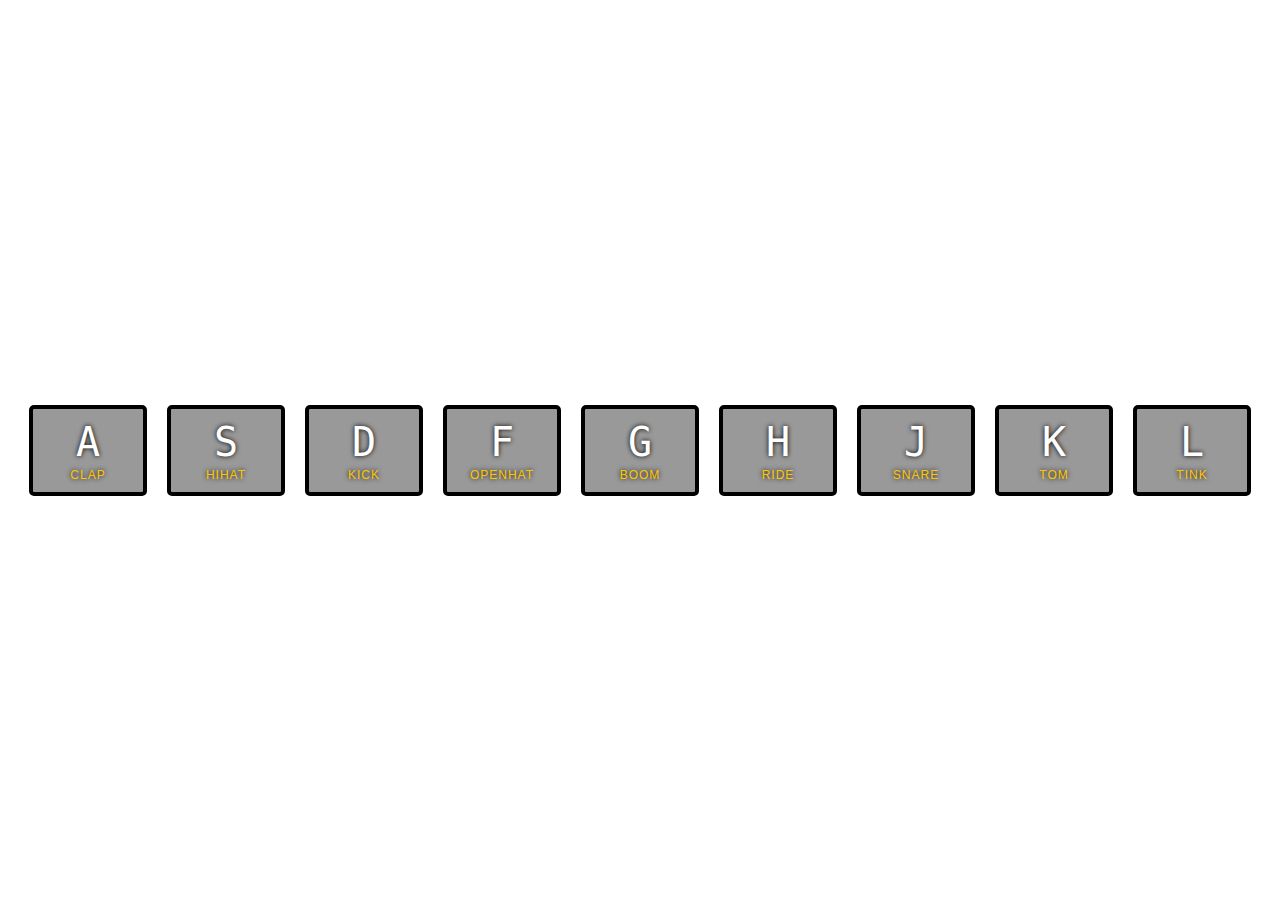
<file: 01 - JavaScript Drum Kit/index.html>
<!DOCTYPE html>
<html lang="en">
  <head>
    <meta charset="UTF-8" />
    <title>JS Drum Kit</title>
    <link rel="stylesheet" href="style.css" />
  </head>
  <body>
    <div class="keys">
      <div data-key="65" class="key">
        <kbd>A</kbd>
        <span class="sound">clap</span>
      </div>
      <div data-key="83" class="key">
        <kbd>S</kbd>
        <span class="sound">hihat</span>
      </div>
      <div data-key="68" class="key">
        <kbd>D</kbd>
        <span class="sound">kick</span>
      </div>
      <div data-key="70" class="key">
        <kbd>F</kbd>
        <span class="sound">openhat</span>
      </div>
      <div data-key="71" class="key">
        <kbd>G</kbd>
        <span class="sound">boom</span>
      </div>
      <div data-key="72" class="key">
        <kbd>H</kbd>
        <span class="sound">ride</span>
      </div>
      <div data-key="74" class="key">
        <kbd>J</kbd>
        <span class="sound">snare</span>
      </div>
      <div data-key="75" class="key">
        <kbd>K</kbd>
        <span class="sound">tom</span>
      </div>
      <div data-key="76" class="key">
        <kbd>L</kbd>
        <span class="sound">tink</span>
      </div>
    </div>

    <audio data-key="65" src="sounds/clap.wav"></audio>
    <audio data-key="83" src="sounds/hihat.wav"></audio>
    <audio data-key="68" src="sounds/kick.wav"></audio>
    <audio data-key="70" src="sounds/openhat.wav"></audio>
    <audio data-key="71" src="sounds/boom.wav"></audio>
    <audio data-key="72" src="sounds/ride.wav"></audio>
    <audio data-key="74" src="sounds/snare.wav"></audio>
    <audio data-key="75" src="sounds/tom.wav"></audio>
    <audio data-key="76" src="sounds/tink.wav"></audio>

    <script>
      function removeTransition(e) {
        if (e.propertyName !== 'transform') return;
        e.target.classList.remove('playing');
      }
    
      function playSound(e) {
        const audio = document.querySelector(`audio[data-key="${e.keyCode}"]`);
        const key = document.querySelector(`div[data-key="${e.keyCode}"]`);
        if (!audio) return;
    
        key.classList.add('playing');
        audio.currentTime = 0;
        audio.play();
      }
    
      const keys = Array.from(document.querySelectorAll('.key'));
      keys.forEach(key => key.addEventListener('transitionend', removeTransition));
      window.addEventListener('keydown', playSound);
    </script>
  </body>
</html>
</file>
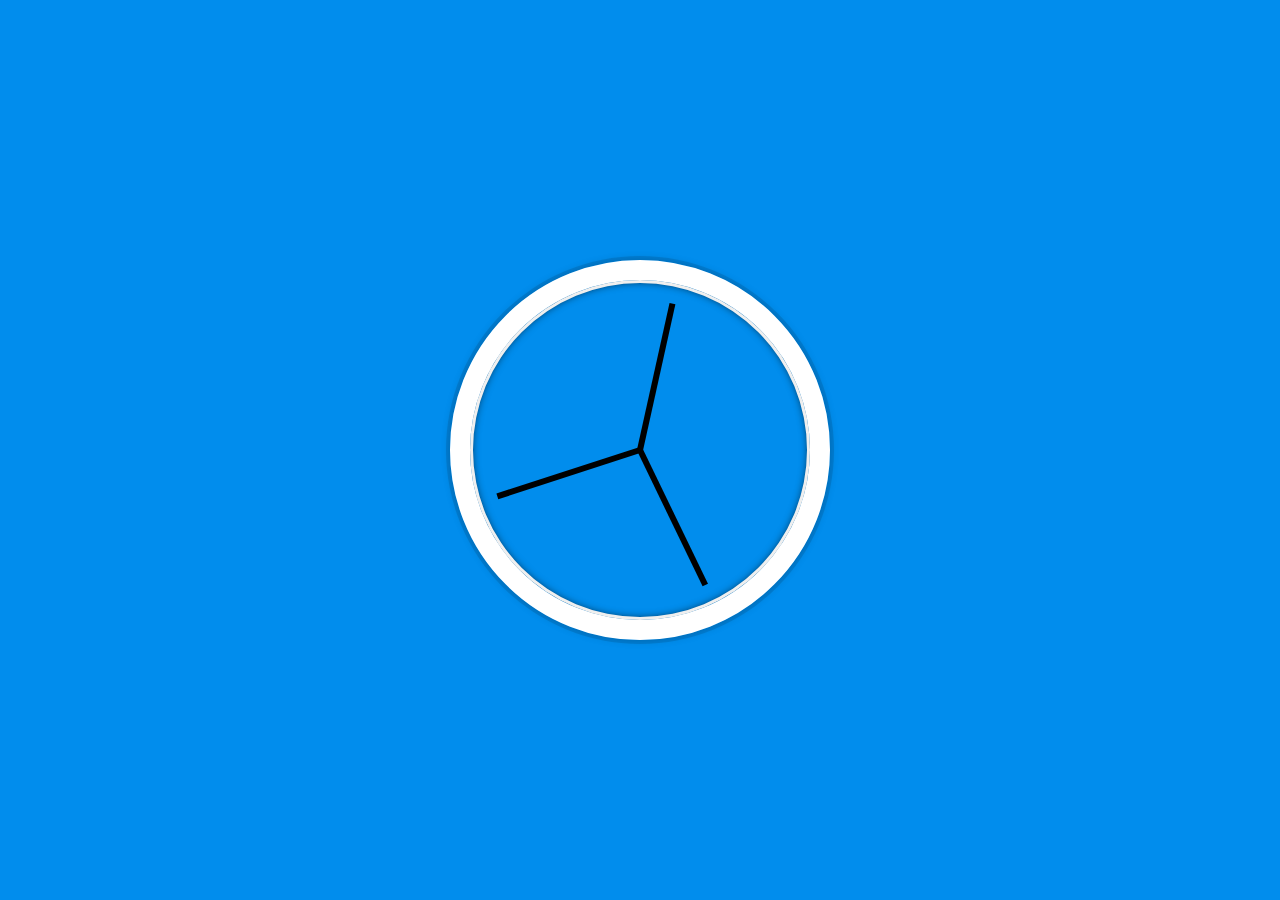
<file: 02 - JS and CSS Clock/index.html>
<!DOCTYPE html>
<html lang="en">
<head>
  <meta charset="UTF-8">
  <title>JS + CSS Clock</title>
</head>
<body>


    <div class="clock">
      <div class="clock-face">
        <div class="hand hour-hand"></div>
        <div class="hand min-hand"></div>
        <div class="hand second-hand"></div>
      </div>
    </div>


  <style>
    html {
      background: #018DED url(https://unsplash.it/1500/1000?image=881&blur=5);
      background-size: cover;
      font-family: 'helvetica neue';
      text-align: center;
      font-size: 10px;
    }

    body {
      margin: 0;
      font-size: 2rem;
      display: flex;
      flex: 1;
      min-height: 100vh;
      align-items: center;
    }

    .clock {
      width: 30rem;
      height: 30rem;
      border: 20px solid white;
      border-radius: 50%;
      margin: 50px auto;
      position: relative;
      padding: 2rem;
      box-shadow:
        0 0 0 4px rgba(0,0,0,0.1),
        inset 0 0 0 3px #EFEFEF,
        inset 0 0 10px black,
        0 0 10px rgba(0,0,0,0.2);
    }

    .clock-face {
      position: relative;
      width: 100%;
      height: 100%;
      transform: translateY(-3px); /* account for the height of the clock hands */
    }

    .hand {
      width: 50%;
      height: 6px;
      background: black;
      position: absolute;
      top: 50%;
      transform-origin: 100%;
      transform: rotate(90deg);
      transition: all 0.05s;
      transition-timing-function: cubic-bezier(0.1, 2.7, 0.58, 1);
    }
</style>

<script>
  const secondHand = document.querySelector('.second-hand');
  const minsHand = document.querySelector('.min-hand'); // get class info
  const hourHand = document.querySelector('.hour-hand');

  function setDate() {
    const now = new Date();  //get instant date information

       //  set to 360 degrees and change style transform
    const seconds = now.getSeconds();
    const secondsDegrees = ((seconds / 60) * 360) + 90;       
    secondHand.style.transform = `rotate(${secondsDegrees}deg)`;

    const mins = now.getMinutes();
    const minsDegrees = ((mins / 60) * 360) + ((seconds/60)*6) + 90;
    minsHand.style.transform = `rotate(${minsDegrees}deg)`;

    const hour = now.getHours();
    const hourDegrees = ((hour / 12) * 360) + ((mins/60)*30) + 90;
    hourHand.style.transform = `rotate(${hourDegrees}deg)`;
  }

  setInterval(setDate, 1000); // this method calls the function every second

  setDate();

</script>
</body>
</html>
</file>
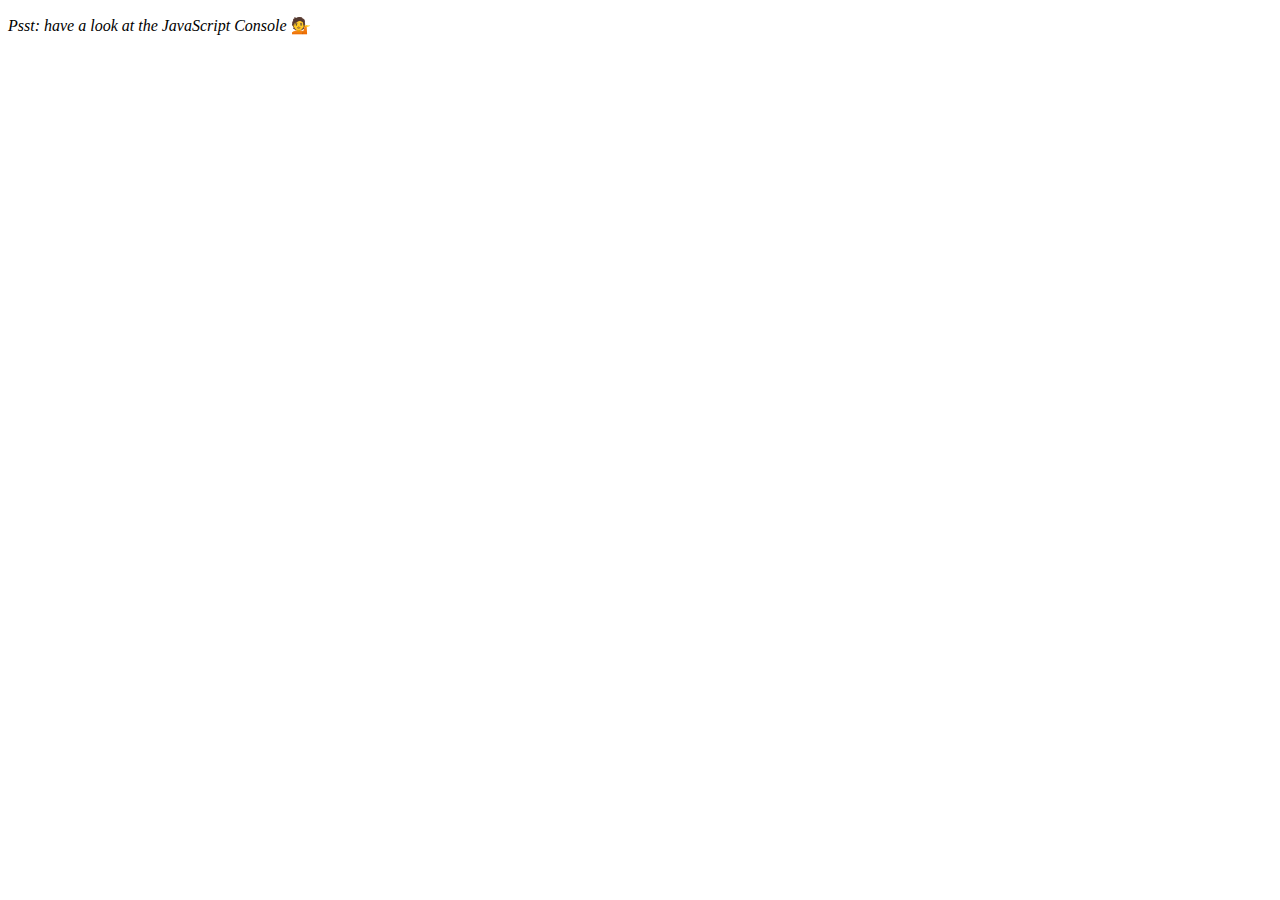
<file: 04 - Array Cardio Day 1/index.html>
<!DOCTYPE html>
<html lang="en">
  <head>
    <meta charset="UTF-8" />
    <title>Array Cardio 💪</title>
  </head>
  <body>
    <p><em>Psst: have a look at the JavaScript Console</em> 💁</p>
    <script>
      // Get your shorts on - this is an array workout!
      // ## Array Cardio Day 1

      // Some data we can work with

      const inventors = [
        { first: 'Albert', last: 'Einstein', year: 1879, passed: 1955 },
        { first: 'Isaac', last: 'Newton', year: 1643, passed: 1727 },
        { first: 'Galileo', last: 'Galilei', year: 1564, passed: 1642 },
        { first: 'Marie', last: 'Curie', year: 1867, passed: 1934 },
        { first: 'Johannes', last: 'Kepler', year: 1571, passed: 1630 },
        { first: 'Nicolaus', last: 'Copernicus', year: 1473, passed: 1543 },
        { first: 'Max', last: 'Planck', year: 1858, passed: 1947 },
        { first: 'Katherine', last: 'Blodgett', year: 1898, passed: 1979 },
        { first: 'Ada', last: 'Lovelace', year: 1815, passed: 1852 },
        { first: 'Sarah E.', last: 'Goode', year: 1855, passed: 1905 },
        { first: 'Lise', last: 'Meitner', year: 1878, passed: 1968 },
        { first: 'Hanna', last: 'Hammarström', year: 1829, passed: 1909 }
      ];

      const people = ['Beck, Glenn', 'Becker, Carl', 'Beckett, Samuel', 'Beddoes, Mick', 'Beecher, Henry', 'Beethoven, Ludwig', 'Begin, Menachem', 'Belloc, Hilaire', 'Bellow, Saul', 'Benchley, Robert', 'Benenson, Peter', 'Ben-Gurion, David', 'Benjamin, Walter', 'Benn, Tony', 'Bennington, Chester', 'Benson, Leana', 'Bent, Silas', 'Bentsen, Lloyd', 'Berger, Ric', 'Bergman, Ingmar', 'Berio, Luciano', 'Berle, Milton', 'Berlin, Irving', 'Berne, Eric', 'Bernhard, Sandra', 'Berra, Yogi', 'Berry, Halle', 'Berry, Wendell', 'Bethea, Erin', 'Bevan, Aneurin', 'Bevel, Ken', 'Biden, Joseph', 'Bierce, Ambrose', 'Biko, Steve', 'Billings, Josh', 'Biondo, Frank', 'Birrell, Augustine', 'Black, Elk', 'Blair, Robert', 'Blair, Tony', 'Blake, William'];

      // Array.prototype.filter()
      // 1. Filter the list of inventors for those who were born in the 1500's
      const fifteen = inventors.filter(inventor => {
        if(inventor.year>=1500 && inventor.year < 1600){        //const fifteen = inventors.filter(inventor => (inventor.year >= 1500 && inventor.year < 1600));
          return true ;
      }
      });
      console.table(fifteen);

      // Array.prototype.map()
      // 2. Give us an array of the inventors first and last names
      const fullNames = inventors.map(inventor => `${inventor.first} ${inventor.last}` )
      console.table(fullNames);

      // Array.prototype.sort()
      // 3. Sort the inventors by birthdate, oldest to youngest
      const ordered = inventors.sort(function(firstPerson,second){            // const ordered = inventors.sort((a,b)=> a.year > b.year ?  1:-1)
        if(firstPerson.year > second.year){
          return 1;
        }else{
          return -1;
        }
      });
      console.table(ordered)

      // Array.prototype.reduce()
      // 4. How many years did all the inventors live all together?
      const totalYears = inventors.reduce((total,inventor)=>{
        return total + (inventor.passed - inventor.year);
      }, 0);
      console.table(totalYears)

      // 5. Sort the inventors by years lived
      const oldest = inventors.sort(function(a, b) {
      const lastInventor = a.passed - a.year;
      const nextInventor = b.passed - b.year;
      return lastInventor > nextInventor ? -1 : 1;
    });
    console.table(oldest);

       // 7. sort Exercise
      // Sort the people alphabetically by last name
      const alpha = people.sort((lastOne, nextOne) => {
      const [aLast, aFirst] = lastOne.split(', ');
      const [bLast, bFirst] = nextOne.split(', ');
      return aLast > bLast ? 1 : -1;
    });
    console.table(alpha);

      // 8. Reduce Exercise
      // Sum up the instances of each of these
      const data = ['car', 'car', 'truck', 'truck', 'bike', 'walk', 'car', 'van', 'bike', 'walk', 'car', 'van', 'car', 'truck' ];

      const transportation = data.reduce(function(obj, item) {
      if (!obj[item]) {   
        obj[item] = 0;
      }
      obj[item]++;
      return obj;
    }, {});

    console.table(transportation);
    </script>
  </body>
</html>
</file>
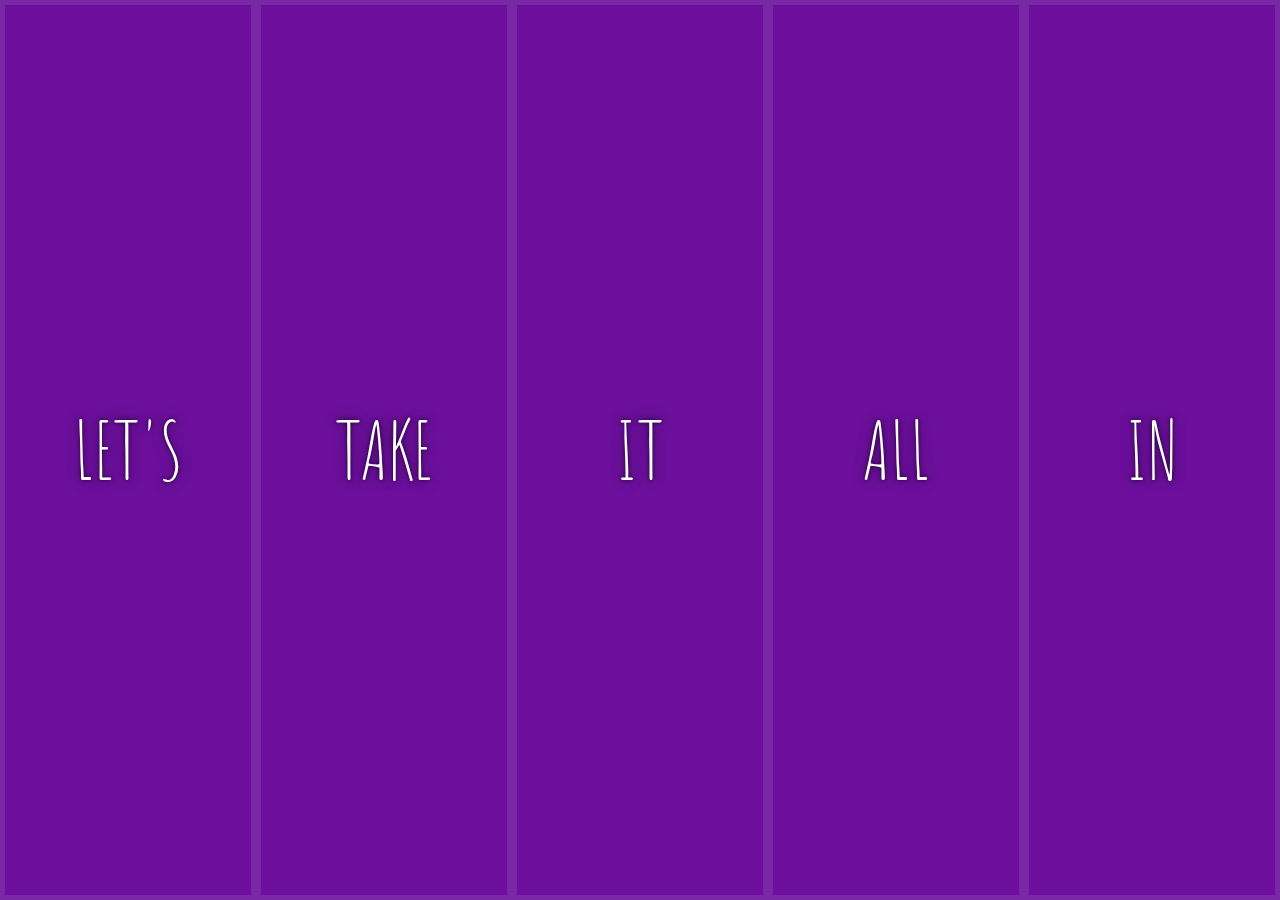
<file: 05 - Flex Panel Gallery/index.html>
<!DOCTYPE html>
<html lang="en">
<head>
  <meta charset="UTF-8">
  <title>Flex Panels 💪</title>
  <link href='https://fonts.googleapis.com/css?family=Amatic+SC' rel='stylesheet' type='text/css'>
</head>
<body>
  <style>
    html {
      box-sizing: border-box;
      background: #ffc600;
      font-family: 'helvetica neue';
      font-size: 20px;
      font-weight: 200;
    }
    
    body {
      margin: 0;
    }
    
    *, *:before, *:after {
      box-sizing: inherit;
    }

    .panels {
      min-height: 100vh;
      overflow: hidden;
      display: flex;
    }

    .panel {
      background: #6B0F9C;
      box-shadow: inset 0 0 0 5px rgba(255,255,255,0.1);
      color: white;
      text-align: center;
      align-items: center;
    
      transition:
        font-size 0.7s cubic-bezier(0.61,-0.19, 0.7,-0.11),
        flex 0.7s cubic-bezier(0.61,-0.19, 0.7,-0.11),
        background 0.2s;
      font-size: 20px;
      background-size: cover;
      background-position: center;
      flex: 1;
      justify-content: center;
      display: flex;
      flex-direction: column;
    }

    .panel1 { background-image:url(https://source.unsplash.com/gYl-UtwNg_I/1500x1500); }
    .panel2 { background-image:url(https://source.unsplash.com/rFKUFzjPYiQ/1500x1500); }
    .panel3 { background-image:url(https://images.unsplash.com/photo-1465188162913-8fb5709d6d57?ixlib=rb-0.3.5&q=80&fm=jpg&crop=faces&cs=tinysrgb&w=1500&h=1500&fit=crop&s=967e8a713a4e395260793fc8c802901d); }
    .panel4 { background-image:url(https://source.unsplash.com/ITjiVXcwVng/1500x1500); }
    .panel5 { background-image:url(https://source.unsplash.com/3MNzGlQM7qs/1500x1500); }

    /* Flex Items */
    .panel > * {
      margin: 0;
      width: 100%;
      transition: transform 0.5s;
      flex: 1 0 auto;
      display: flex;
      justify-content: center;
      align-items: center;
    }

    .panel > *:first-child { transform: translateY(-100%); }
    .panel.open-active > *:first-child { transform: translateY(0); }
    .panel > *:last-child { transform: translateY(100%); }
    .panel.open-active > *:last-child { transform: translateY(0); }

    .panel p {
      text-transform: uppercase;
      font-family: 'Amatic SC', cursive;
      text-shadow: 0 0 4px rgba(0, 0, 0, 0.72), 0 0 14px rgba(0, 0, 0, 0.45);
      font-size: 2em;
    }
    
    .panel p:nth-child(2) {
      font-size: 4em;
    }

    .panel.open {
      flex: 5;
      font-size: 40px;
    }
    
    @media only screen and (max-width: 600px) {
      .panel p {
        font-size: 1em;
      }
    }
  </style>


  <div class="panels">
    <div class="panel panel1">
      <p>Hey</p>
      <p>Let's</p>
      <p>Dance</p>
    </div>
    <div class="panel panel2">
      <p>Give</p>
      <p>Take</p>
      <p>Receive</p>
    </div>
    <div class="panel panel3">
      <p>Experience</p>
      <p>It</p>
      <p>Today</p>
    </div>
    <div class="panel panel4">
      <p>Give</p>
      <p>All</p>
      <p>You can</p>
    </div>
    <div class="panel panel5">
      <p>Life</p>
      <p>In</p>
      <p>Motion</p>
    </div>
  </div>

  <script>
    const panels = document.querySelectorAll('.panel');

    function toggleOpen() {
      console.log('Hello');
      this.classList.toggle('open');
    }

    function toggleActive(e) {
      console.log(e.propertyName);
      if (e.propertyName.includes('flex')) {
        this.classList.toggle('open-active');
      }
    }

    panels.forEach(panel => panel.addEventListener('click', toggleOpen));
    panels.forEach(panel => panel.addEventListener('transitionend', toggleActive));
  </script>

</body>
</html>
</file>
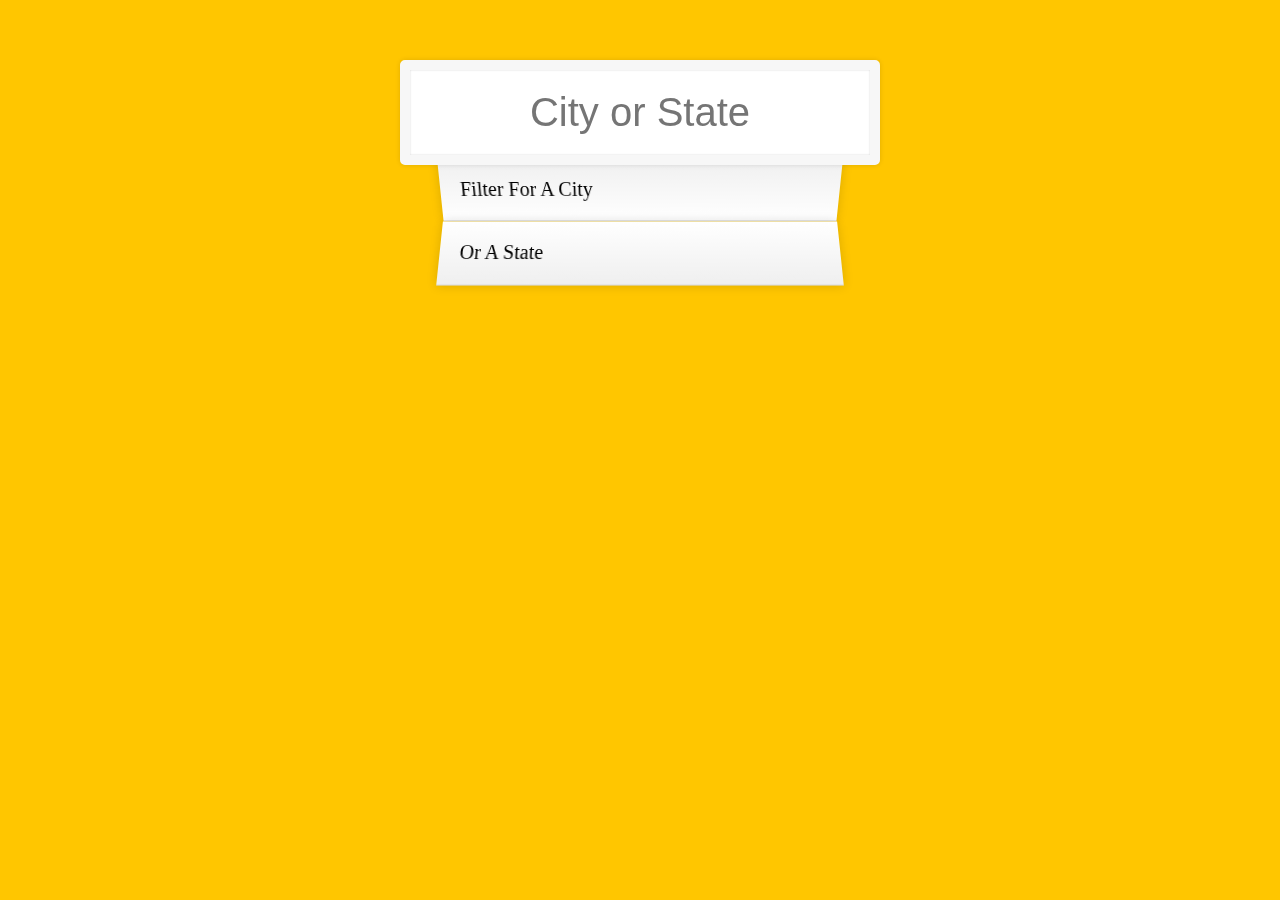
<file: 06 - Type Ahead/index.html>
<!DOCTYPE html>
<html lang="en">
<head>
  <meta charset="UTF-8">
  <title>Type Ahead 👀</title>
  <link rel="stylesheet" href="style.css">
</head>
<body>

  <form class="search-form">
    <input type="text" class="search" placeholder="City or State">
    <ul class="suggestions">
      <li>Filter for a city</li>
      <li>or a state</li>
    </ul>
  </form>
<script>
const endpoint = 'https://gist.githubusercontent.com/Miserlou/c5cd8364bf9b2420bb29/raw/2bf258763cdddd704f8ffd3ea9a3e81d25e2c6f6/cities.json';

const cities = [];
fetch(endpoint)
  .then(blob => blob.json())
  .then(data => cities.push(...data));

function findMatches(wordToMatch, cities) {
  return cities.filter(place => {
    // here we need to figure out if the city or state matches what was searched
    const regex = new RegExp(wordToMatch, 'gi');
    return place.city.match(regex) || place.state.match(regex)
  });
}

function numberWithCommas(x) {
  return x.toString().replace(/\B(?=(\d{3})+(?!\d))/g, ',');  // 1200200 to 1,200,200 learn with stuckoverflow
}

function displayMatches() {
  const matchArray = findMatches(this.value, cities);
  const html = matchArray.map(place => {
    const regex = new RegExp(this.value, 'gi');
    const cityName = place.city.replace(regex, `<span class="hl">${this.value}</span>`);
    const stateName = place.state.replace(regex, `<span class="hl">${this.value}</span>`);
    return `
      <li>
        <span class="name">${cityName}, ${stateName}</span>
        <span class="population">${numberWithCommas(place.population)}</span>
      </li>
    `;
  }).join('');
  suggestions.innerHTML = html;
}

const searchInput = document.querySelector('.search');
const suggestions = document.querySelector('.suggestions');

searchInput.addEventListener('change', displayMatches);
searchInput.addEventListener('keyup', displayMatches);

</script>
  </body>
</html>
</file>
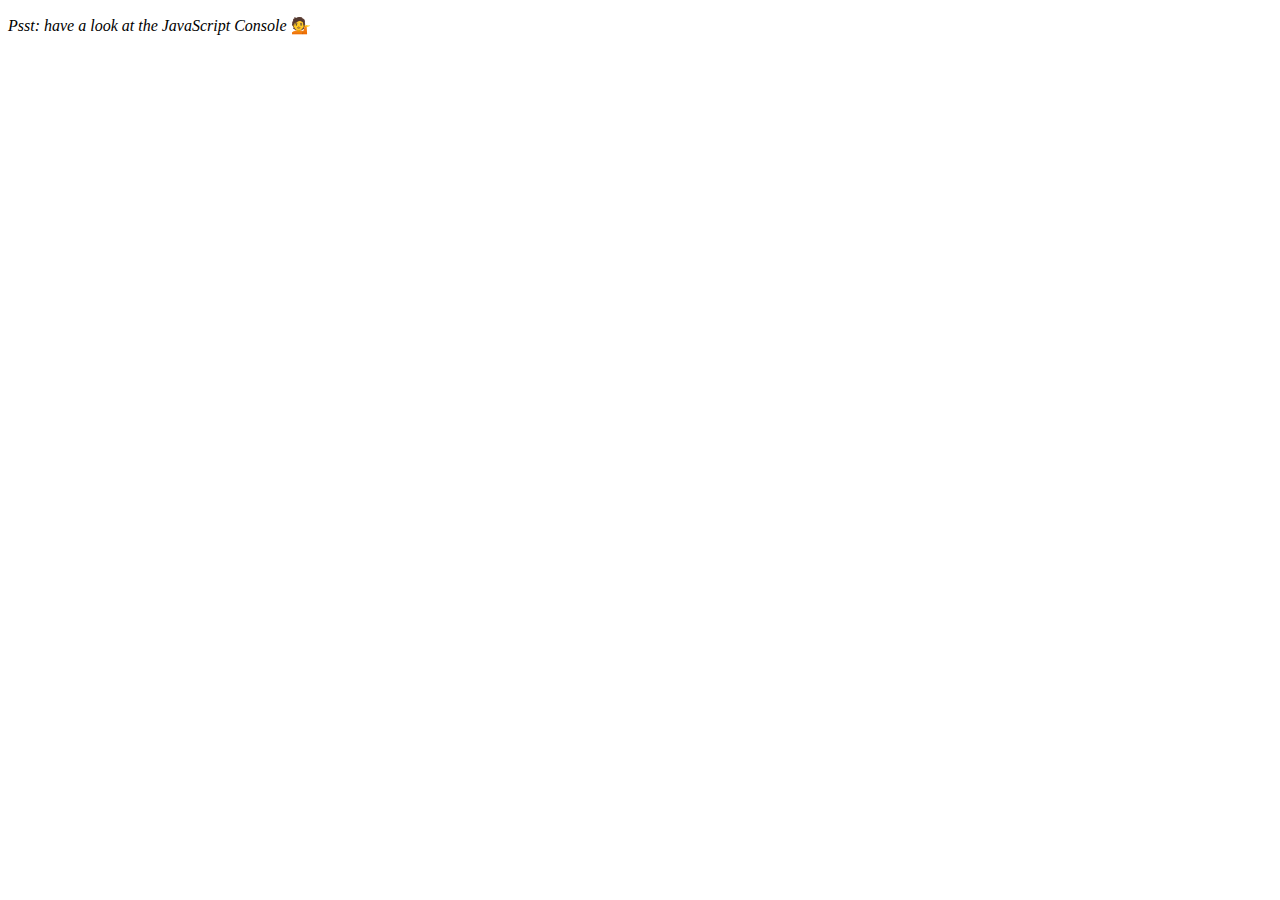
<file: 07 - Array Cardio Day 2/index.html>
<!DOCTYPE html>
<html lang="en">
  <head>
    <meta charset="UTF-8" />
    <title>Array Cardio 💪💪</title>
  </head>
  <body>
    <p><em>Psst: have a look at the JavaScript Console</em> 💁</p>
    <script>
      // ## Array Cardio Day 2

      const people = [
        { name: "Wes", year: 1988 },
        { name: "Kait", year: 1986 },
        { name: "Irv", year: 1970 },
        { name: "Lux", year: 2015 },
      ];

      const comments = [
        { text: "Love this!", id: 523423 },
        { text: "Super good", id: 823423 },
        { text: "You are the best", id: 2039842 },
        { text: "Ramen is my fav food ever", id: 123523 },
        { text: "Nice Nice Nice!", id: 542328 },
      ];

      // Some and Every Checks
      // Array.prototype.some() // is at least one person 19 or older?
      // Array.prototype.every() // is everyone 19 or older?
      const checkAdult = people.some(
        (person) => new Date().getFullYear() - person.year >= 19
      ); //controll all if someone is adult get true
      console.log({ checkAdult });

      const checkAllAdult = people.every(
        (person) => new Date().getFullYear() - person.year >= 19
      ); //controll all if all of them are adult get true
      console.log({ checkAllAdult });

      // Array.prototype.find()
      // Find is like filter, but instead returns just the one you are looking for
      // find the comment with the ID of 823423
      const comment = comments.find((comment) => comment.id === 823423);

      console.log(comment);

      // Array.prototype.findIndex()
      // Find the comment with this ID
      // delete the comment with the ID of 823423
      const index = comments.findIndex(comment => comment.id === 823423); // answer is "1". Second item in array
    console.log(index);


    const newComments = [
      ...comments.slice(0, index),    //now third item in array
      ...comments.slice(index + 1)
    ];
    </script>
  </body>
</html>
</file>
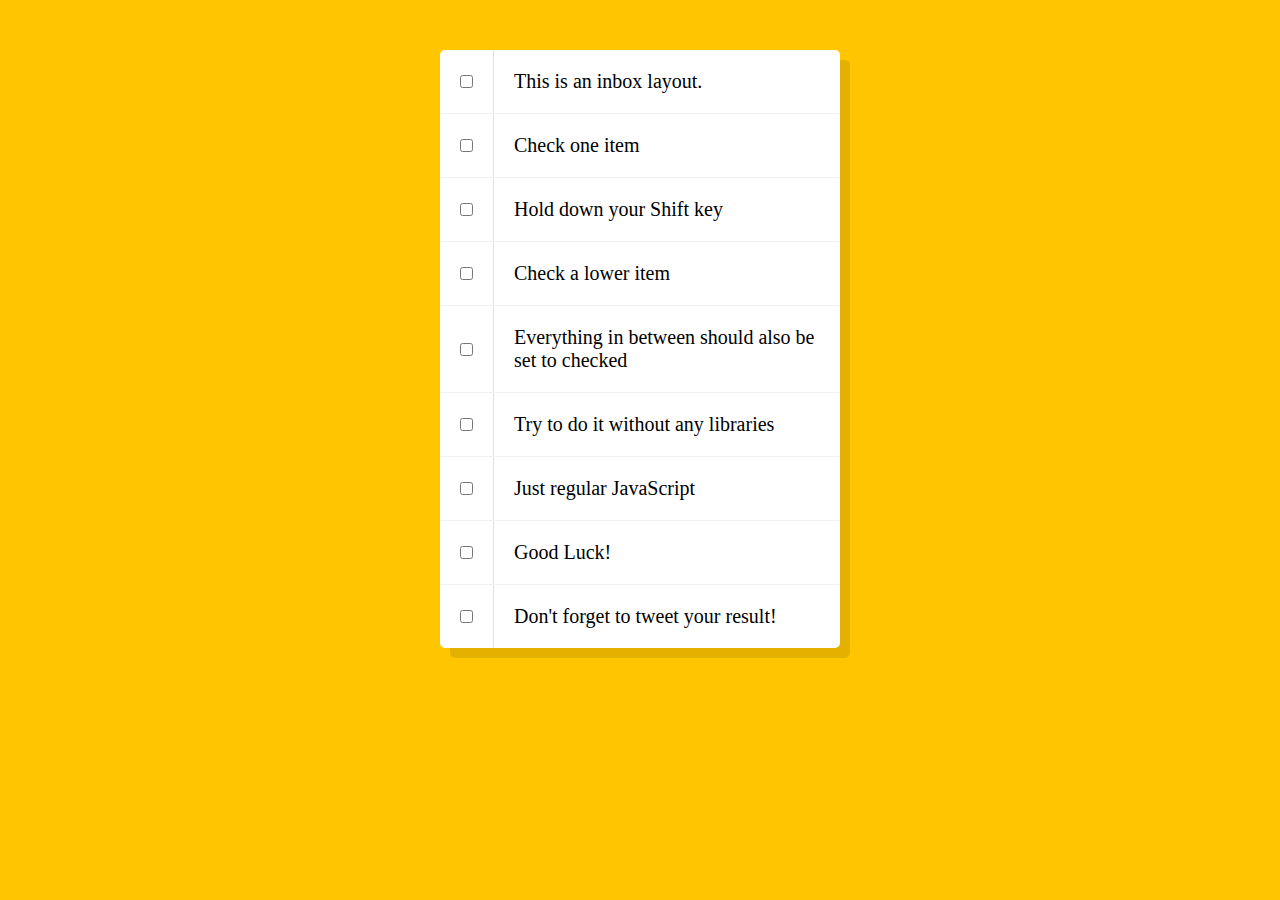
<file: 10 - Hold Shift and Check Checkboxes/index.html>
<!DOCTYPE html>
<html lang="en">
<head>
  <meta charset="UTF-8">
  <title>Hold Shift to Check Multiple Checkboxes</title>
</head>
<body>
  <style>

    html {
      font-family: sans-serif;
      background: #ffc600;
    }

    .inbox {
      max-width: 400px;
      margin: 50px auto;
      background: white;
      border-radius: 5px;
      box-shadow: 10px 10px 0 rgba(0,0,0,0.1);
    }

    .item {
      display: flex;
      align-items: center;
      border-bottom: 1px solid #F1F1F1;
    }

    .item:last-child {
      border-bottom: 0;
    }

    input:checked + p {
      background: #F9F9F9;
      text-decoration: line-through;
    }

    input[type="checkbox"] {
      margin: 20px;
    }

    p {
      margin: 0;
      padding: 20px;
      transition: background 0.2s;
      flex: 1;
      font-family:'helvetica neue';
      font-size: 20px;
      font-weight: 200;
      border-left: 1px solid #D1E2FF;
    }
  </style>
   <!--
   The following is a common layout you would see in an email client.

   When a user clicks a checkbox, holds Shift, and then clicks another checkbox a few rows down, all the checkboxes inbetween those two checkboxes should be checked.

  -->
  <div class="inbox">
    <div class="item">
      <input type="checkbox">
      <p>This is an inbox layout.</p>
    </div>
    <div class="item">
      <input type="checkbox">
      <p>Check one item</p>
    </div>
    <div class="item">
      <input type="checkbox">
      <p>Hold down your Shift key</p>
    </div>
    <div class="item">
      <input type="checkbox">
      <p>Check a lower item</p>
    </div>
    <div class="item">
      <input type="checkbox">
      <p>Everything in between should also be set to checked</p>
    </div>
    <div class="item">
      <input type="checkbox">
      <p>Try to do it without any libraries</p>
    </div>
    <div class="item">
      <input type="checkbox">
      <p>Just regular JavaScript</p>
    </div>
    <div class="item">
      <input type="checkbox">
      <p>Good Luck!</p>
    </div>
    <div class="item">
      <input type="checkbox">
      <p>Don't forget to tweet your result!</p>
    </div>
  </div>

<script>
  const checkboxes = document.querySelectorAll('.inbox input[type="checkbox"]');
  let lastChecked;
  
  function handleCheck(e){
    let inbetween = false ;

    if(e.shiftKey && this.checked){
      
      checkboxe.forEach(checkbox => {
        console.log(checkbox);
        if(checkbox ===this || checkbox === lastChecked)
      {  inBetween = !inBetween;
        console.log('starting to check them in between') ;
        }

        if(inBetween){
          checkbox.checked = true;
        }
      })
    }
    lastChecked = this;
  }
  checkboxes.forEach(checkbox => checkbox.addEventListener('click', handleCheck));
</script>
</body>
</html>
</file>
<file: 01 - JavaScript Drum Kit/style.css>
html {
  font-size: 10px;
  background: url(https://i.pinimg.com/originals/22/83/a5/2283a59f2918def7932d0d849a8c3255.jpg) center;
   
}

body,html {
  margin: 0;
  padding: 0;
  font-family: sans-serif;
}

.keys {
  display: flex;
  flex: 1;
  min-height: 100vh;
  align-items: center;
  justify-content: center;
}

.key {
  border: .4rem solid black;
  border-radius: .5rem;
  margin: 1rem;
  font-size: 1.5rem;
  padding: 1rem .5rem;
  transition: all .07s ease;
  width: 10rem;
  text-align: center;
  color: white;
  background: rgba(0,0,0,0.4);
  text-shadow: 0 0 .5rem black;
}

.playing {
  transform: scale(1.1);
  border-color: #ffc600;
  box-shadow: 0 0 1rem #ffc600;
}

kbd {
  display: block;
  font-size: 4rem;
}

.sound {
  font-size: 1.2rem;
  text-transform: uppercase;
  letter-spacing: .1rem;
  color: #ffc600;
}
</file>
<file: 06 - Type Ahead/style.css>
html {
  box-sizing: border-box;
  background: #ffc600;
  font-family: 'helvetica neue';
  font-size: 20px;
  font-weight: 200;
}

*, *:before, *:after {
  box-sizing: inherit;
}

input {
  width: 100%;
  padding: 20px;
}

.search-form {
  max-width: 400px;
  margin: 50px auto;
}

input.search {
  margin: 0;
  text-align: center;
  outline: 0;
  border: 10px solid #F7F7F7;
  width: 120%;
  left: -10%;
  position: relative;
  top: 10px;
  z-index: 2;
  border-radius: 5px;
  font-size: 40px;
  box-shadow: 0 0 5px rgba(0, 0, 0, 0.12), inset 0 0 2px rgba(0, 0, 0, 0.19);
}

.suggestions {
  margin: 0;
  padding: 0;
  position: relative;
  /*perspective: 20px;*/
}

.suggestions li {
  background: white;
  list-style: none;
  border-bottom: 1px solid #D8D8D8;
  box-shadow: 0 0 10px rgba(0, 0, 0, 0.14);
  margin: 0;
  padding: 20px;
  transition: background 0.2s;
  display: flex;
  justify-content: space-between;
  text-transform: capitalize;
}

.suggestions li:nth-child(even) {
  transform: perspective(100px) rotateX(3deg) translateY(2px) scale(1.001);
  background: linear-gradient(to bottom,  #ffffff 0%,#EFEFEF 100%);
}

.suggestions li:nth-child(odd) {
  transform: perspective(100px) rotateX(-3deg) translateY(3px);
  background: linear-gradient(to top,  #ffffff 0%,#EFEFEF 100%);
}

span.population {
  font-size: 15px;
}

.hl {
  background: #ffc600;
}
</file>
